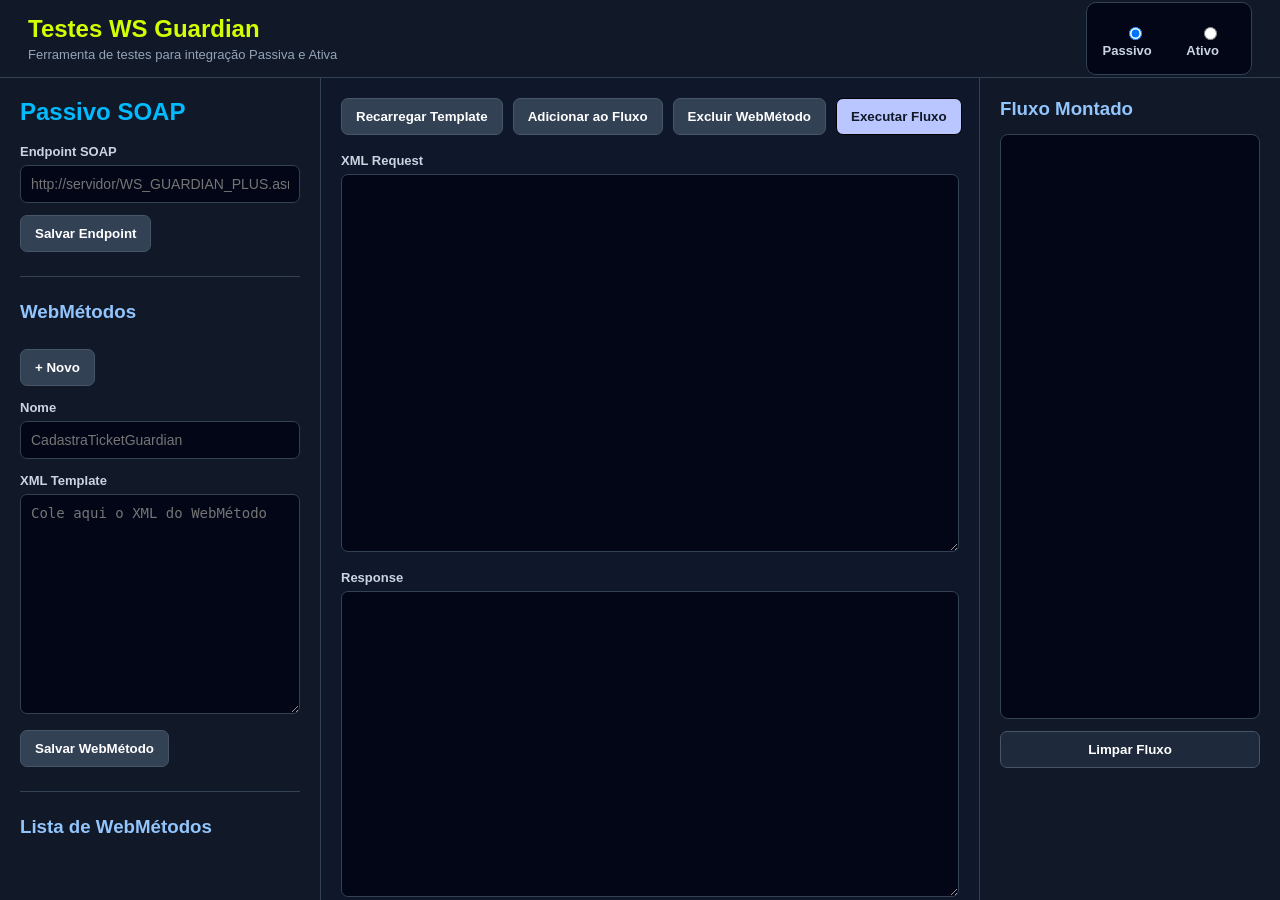
<file: front-end/index.html>
<!DOCTYPE html>
<html lang="pt-BR">

<head>
    <meta charset="UTF-8">
    <title>Testes WS Guardian</title>
    <link rel="stylesheet" href="style.css">
</head>

<body>

    <header class="topbar">
        <div>
            <h1>Testes WS Guardian</h1>
            <p>Ferramenta de testes para integração Passiva e Ativa</p>
        </div>

        <div class="modo-switch">
            <label>
                <input type="radio" name="modoIntegracao" value="passivo" checked>
                Passivo
            </label>

            <label>
                <input type="radio" name="modoIntegracao" value="ativo">
                Ativo
            </label>
        </div>
    </header>

    <main class="app-layout">

        <!-- --PASSIVO--- -->
        <section id="area-passivo" class="workspace">

            <aside class="sidebar">
                <h2>Passivo SOAP</h2>

                <label>Endpoint SOAP</label>
                <input id="endpointPassivo" type="text" placeholder="http://servidor/WS_GUARDIAN_PLUS.asmx">

                <button onclick="salvarEndpointPassivo()">Salvar Endpoint</button>

                <hr>

                <div class="sidebar-title-row">
                    <h3>WebMétodos</h3>
                    <button onclick="abrirCadastroWebmetodo()" class="btn-new">+ Novo</button>
                </div>

                <div id="areaCadastroWebmetodo" class="cadastro-webmetodo">
                    <label>Nome</label>
                    <input id="nomeWebmetodo" type="text" placeholder="CadastraTicketGuardian">

                    <label>XML Template</label>
                    <textarea id="xmlTemplate" class="textarea-small"
                        placeholder="Cole aqui o XML do WebMétodo"></textarea>

                    <button onclick="cadastrarWebmetodo()">Salvar WebMétodo</button>
                </div>

                <hr>

                <h3>Lista de WebMétodos</h3>
                <div id="listaWebmetodos" class="lista-webmetodos"></div>
            </aside>

            <section class="main-panel">
                <div class="request-bar">
                    <button onclick="carregarTemplate()">Recarregar Template</button>
                    <button onclick="adicionarAoFluxo()">Adicionar ao Fluxo</button>
                    <button onclick="removerWebmetodo()" class="btn-danger">Excluir WebMétodo</button>
                    <button onclick="executarFluxo()" class="btn-send">Executar Fluxo</button>
                </div>

                <label>XML Request</label>
                <textarea id="xmlRequest" class="editor"></textarea>

                <label>Response</label>
                <textarea id="responsePassivo" class="response-editor" readonly></textarea>
            </section>

            <aside class="right-panel">
                <h3>Fluxo Montado</h3>

                <ol id="listaFluxo" class="lista-fluxo"></ol>

                <button onclick="limparFluxo()" class="btn-secondary">Limpar Fluxo</button>
            </aside>

        </section>

        <!-- ATIVO -->
        <section id="area-ativo" class="workspace hidden">

            <aside class="sidebar">
                <h2>Ativo</h2>

                <p class="descricao">
                    No modo ativo, o Guardian envia informações para esta API.
                </p>

                <div class="radio-column">
                    <label>
                        <input type="radio" name="tipoAtivo" value="rest" checked>
                        REST/JSON
                    </label>

                    <label>
                        <input type="radio" name="tipoAtivo" value="soap">
                        SOAP
                    </label>
                </div>
            </aside>

            <section class="main-panel">

                <div id="ativo-rest">
                    <h3>Endpoint REST</h3>

                    <label>Configure este endpoint no Guardian</label>
                    <input id="endpointAtivoRest" type="text" readonly value="http://127.0.0.1:5000/api/guardian/rest">

                    <div class="request-bar">
                        <button onclick="copiarEndpoint('endpointAtivoRest')">Copiar Endpoint</button>
                        <button onclick="consultarUltimaRequisicaoAtiva()" class="btn-send">Atualizar</button>
                    </div>

                    <label>Última requisição REST recebida</label>
                    <textarea id="ultimaRequisicaoRest" class="response-editor" readonly></textarea>
                </div>

                <div id="ativo-soap" class="hidden">
                    <h3>Endpoint SOAP</h3>

                    <label>Configure este endpoint no Guardian</label>
                    <input id="endpointAtivoSoap" type="text" readonly value="http://127.0.0.1:5000/api/guardian/soap">

                    <div class="request-bar">
                        <button onclick="copiarEndpoint('endpointAtivoSoap')">Copiar Endpoint</button>
                        <button onclick="consultarUltimaRequisicaoAtiva()" class="btn-send">Atualizar</button>
                    </div>

                    <label>Última requisição SOAP recebida</label>
                    <textarea id="ultimaRequisicaoSoap" class="response-editor" readonly></textarea>
                </div>

            </section>

        </section>

    </main>

    <script src="script.js"></script>
</body>

</html>
</file>
<file: front-end/style.css>
* {
    margin: 0;
    padding: 0;
    box-sizing: border-box;
}

body {
    font-family: "Segoe UI", Arial, sans-serif;
    background: #0f172a;
    color: #e5e7eb;
    height: 100vh;
    overflow: hidden;
}

.topbar {
    height: 78px;
    background: #111827;
    border-bottom: 1px solid #334155;
    display: flex;
    align-items: center;
    justify-content: space-between;
    padding: 0 28px;
}

.topbar h1 {
    color: #d4ff00;
    font-size: 24px;
}

.topbar p {
    color: #94a3b8;
    font-size: 13px;
    margin-top: 4px;
}

.modo-switch {
    display: flex;
    gap: 18px;
    background: #020617;
    border: 1px solid #334155;
    padding: 10px 16px;
    border-radius: 10px;
}

.modo-switch label,
.radio-column label {
    cursor: pointer;
    font-weight: 600;
}

.app-layout {
    height: calc(100vh - 78px);
}

.workspace {
    height: 100%;
    display: grid;
    grid-template-columns: 320px 1fr 300px;
    gap: 1px;
    background: #334155;
}

#area-ativo.workspace {
    grid-template-columns: 320px 1fr;
}

.sidebar,
.main-panel,
.right-panel {
    background: #0f172a;
    padding: 20px;
    overflow: auto;
}

.sidebar {
    background: #111827;
}

.right-panel {
    background: #111827;
}

h2 {
    color: #02bbff;
    margin-bottom: 18px;
}

h3 {
    color: #93c5fd;
    margin-bottom: 14px;
}

label {
    display: block;
    margin-top: 14px;
    margin-bottom: 6px;
    color: #cbd5e1;
    font-size: 13px;
    font-weight: 600;
}

input,
select,
textarea {
    width: 100%;
    background: #020617;
    color: #e5e7eb;
    border: 1px solid #334155;
    border-radius: 7px;
    padding: 10px;
    font-size: 14px;
}

input:focus,
select:focus,
textarea:focus {
    outline: none;
    border-color: #ffffff;
}

textarea {
    resize: vertical;
    font-family: Consolas, monospace;
}

.textarea-small {
    height: 220px;
}

.editor {
    height: 42vh;
}

.response-editor {
    height: 34vh;
    color: #86efac;
}

button {
    background: #334155;
    color: white;
    border: 1px solid #475569;
    padding: 10px 14px;
    border-radius: 7px;
    cursor: pointer;
    font-weight: 600;
    margin-top: 12px;
}

button:hover {
    background: #3287ff;
}

.btn-send {
    background: #bac6ff;
    border-color: #000000;
    color: #111827;
}

.btn-send:hover {
    background: #fb923c;
}

.btn-secondary {
    width: 100%;
    background: #1e293b;
}

.request-bar {
    display: flex;
    gap: 10px;
    align-items: end;
    margin-bottom: 18px;
}

.request-bar select {
    flex: 1;
}

.request-bar button {
    margin-top: 0;
    white-space: nowrap;
}

.lista-fluxo {
    background: #020617;
    border: 1px solid #334155;
    border-radius: 8px;
    padding: 16px 16px 16px 34px;
    height: 65vh;
    overflow-y: auto;
}

.lista-fluxo li {
    margin-bottom: 10px;
    color: #e5e7eb;
}

.radio-column {
    display: flex;
    flex-direction: column;
    gap: 14px;
    margin-top: 18px;
}

.descricao {
    color: #94a3b8;
    line-height: 1.5;
    font-size: 14px;
}

hr {
    border: none;
    border-top: 1px solid #334155;
    margin: 24px 0;
}

.hidden {
    display: none !important;
}

::-webkit-scrollbar {
    width: 9px;
}

::-webkit-scrollbar-track {
    background: #0f172a;
}

::-webkit-scrollbar-thumb {
    background: #475569;
    border-radius: 20px;
}

@media (max-width: 1100px) {
    body {
        overflow: auto;
    }

    .app-layout {
        height: auto;
    }

    .workspace,
    #area-ativo.workspace {
        grid-template-columns: 1fr;
    }

    .editor,
    .response-editor,
    .lista-fluxo {
        height: 300px;
    }

    .request-bar {
        flex-direction: column;
        align-items: stretch;
    }

    .btn-danger {

        background: #dc2626;

        border: 1px solid #dc2626;

        color: white;

    }

    .btn-danger:hover {

        background: #b91c1c;

    }

    .sidebar-title-row {
        display: flex;
        align-items: center;
        justify-content: space-between;
        gap: 10px;
    }

    .btn-new {
        background: #22c55e;
        border-color: #22c55e;
        color: #052e16;
        font-weight: 700;
        padding: 8px 12px;
        margin-top: 0;
        white-space: nowrap;
    }

    .btn-new:hover {
        background: #16a34a;
    }

    .cadastro-webmetodo {
        background: #020617;
        border: 1px solid #334155;
        border-radius: 10px;
        padding: 14px;
        margin-top: 14px;
    }

    .textarea-small {
        height: 170px;
    }

    .lista-webmetodos {
        display: flex;
        flex-direction: column;
        gap: 8px;
        margin-top: 12px;
        max-height: 260px;
        overflow-y: auto;
    }

    .webmetodo-item {
        width: 100%;
        text-align: left;
        margin-top: 0;
        background: #020617;
        border: 1px solid #334155;
        color: #e5e7eb;
        padding: 10px;
        border-radius: 8px;
    }

    .webmetodo-item:hover {
        background: #1e293b;
        border-color: #38bdf8;
    }

    .webmetodo-item.ativo {
        background: #38bdf8;
        color: #020617;
        border-color: #38bdf8;
        font-weight: 700;
    }

    .texto-vazio {
        color: #94a3b8;
        font-size: 13px;
    }
}
</file>
